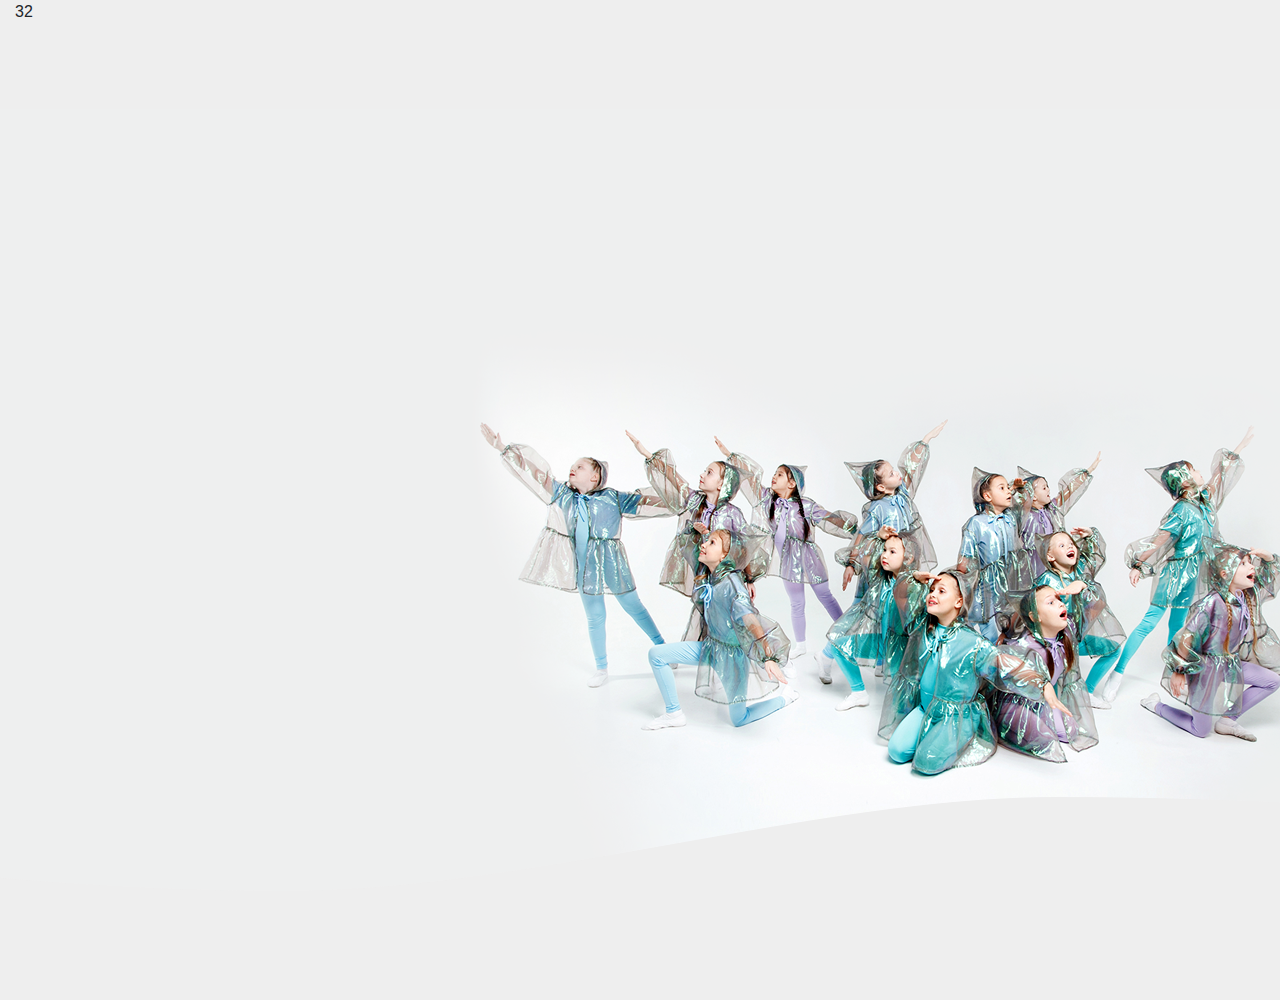
<file: test.html>
<!DOCTYPE html>
<html lang="en">
	<head>
		<meta charset="UTF-8">
		<title>Document</title>
		<!-- Required meta tags -->
		<meta charset="utf-8">
		<meta name="viewport" content="width=device-width, initial-scale=1, shrink-to-fit=no">
		<link rel="stylesheet" type="text/css" href="vendors/normalize/normalize.css">
		<link rel="stylesheet" type="text/css" href="vendors/bootstrap/css/bootstrap.css">
		<link rel="stylesheet" type="text/css" href="test.css">
	</head>
	<!--<body style="background: url('ДекаДэнс1.jpg'); background-position: top center;">-->
	<body>
		<div class="row">
		<div class="col-12">
				<div class="randomdiv">
					<div class="col-2">
						<div class="innerdiv">32</div>
					</div>
				</div>
		</div>
		</div>
	</body>
</html>
</file>
<file: test.css>
.randomdiv{
	background: url(testimage/background/fon.png);
	background-repeat: no-repeat;
	background-color: #eeeeee;
	background-position: center;

}
.innerdiv{
	height: 1000px;
}
</file>
